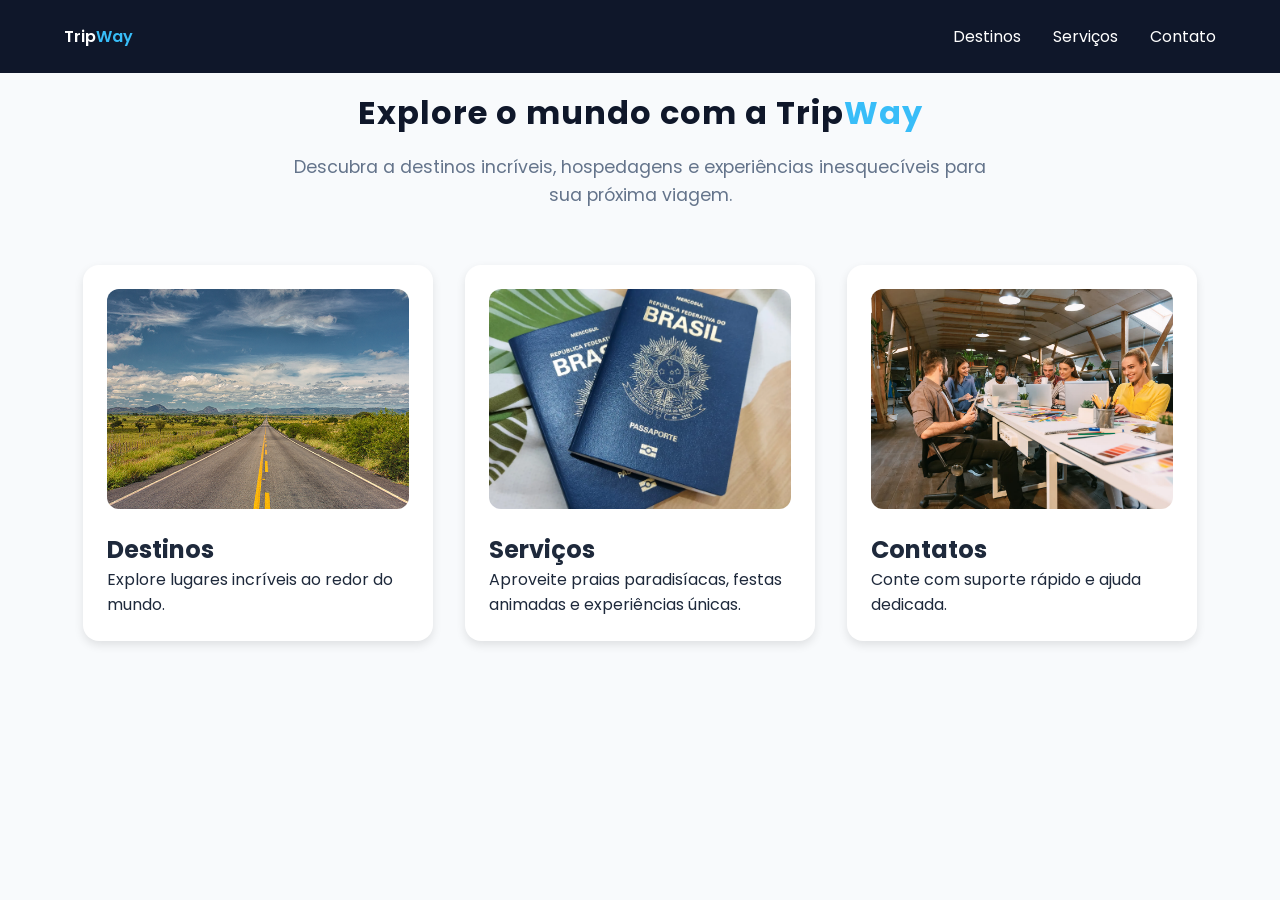
<file: index.html>
<!DOCTYPE html>
<html lang="pt-BR">

<head>
    <meta charset="UTF-8">
    <meta name="viewport" content="width=device-width, initial-scale=1.0">
    <link rel="preconnect" href="https://fonts.googleapis.com">
    <link rel="preconnect" href="https://fonts.gstatic.com" crossorigin>
    <link rel="stylesheet" href="css/style.css">
    <link href="https://fonts.googleapis.com/css2?family=Poppins:ital,wght@0,100;0,200;0,300;0,400;0,500;0,600;0,700;0,800;0,900;1,100;1,200;1,300;1,400;1,500;1,600;1,700;1,800;1,900&family=Roboto:ital,wght@0,100..900;1,100..900&display=swap" rel="stylesheet">
    <title>TripWay</title>
</head>

<body>
    <!--Navegação-->
    <nav class="navbar">

        <a class="logo" href="index.html">
            Trip<span>Way</span>
        </a>

        <ul class="nav-links">
            <li><a href="pages/destinos.html">Destinos</a></li>
            <li><a href="pages/servicos.html">Serviços</a></li>
            <li><a href="pages/contatos.html">Contato</a></li>
        </ul>
    </nav>

    <!--Cabeçalho do Projeto-->
    <header class="header-container">

        <h1 id="main-title">
            Explore o mundo com a Trip<span>Way</span>
        </h1>

        <p>
            Descubra a destinos incríveis, hospedagens e experiências
            inesquecíveis para sua próxima viagem.
        </p>

    </header>

    <!--Conteúdo principal-->
    <main>

        <section class="cards-container">

            <a class="card" href="./pages/destinos.html">

                <img src="./images/destinos.png" alt="Destinos">

                <h2>Destinos</h2>

                <p>
                    Explore lugares incríveis ao redor do mundo.
                </p>
            </a>

            <a class="card" href="./pages/servicos.html">

                <img src="./images/servicos.webp" alt="Serviços">

                <h2>Serviços</h2>

                <p>
                    Aproveite praias paradisíacas, festas animadas
                    e experiências únicas.
                </p>
            </a>

            <a class="card" href="./pages/contatos.html">

                <img src="./images/suporte.jpg" alt="Contato">

                <h2>Contatos</h2>

                <p>
                    Conte com suporte rápido e ajuda dedicada.
                </p>

                
            </a>

        </section>

    </main>

</body>

</html>
</file>
<file: css/style.css>
/* RESET */
* {
    margin: 0;
    padding: 0;
    box-sizing: border-box;
}

/* VARIAVEIS */
:root {
    --primary-color:#0f172a;
    --secondary-color:#38bdf8;
    --background-color:#f8fafc;
    --text-color:#1e293b;
    --white:#fff;
}

/* BODY */
body {
    font-family: "Poppins", sans-serif;
    background-color: var(--background-color);
    color: var(--text-color);
}

/*NAVBAR */

.logo {
    display: flex;
    text-decoration: none;
    color: var(--white);
    font-weight: 600;
}

.logo span {
    color: var(--secondary-color);
}

.navbar {
    display: flex;
    justify-content: space-between;
    align-items: center;
    padding: 1.5rem 5%;
    background-color: var(--primary-color);
}

.nav-links {
    display: flex;
    gap: 2rem;
    list-style: none;
}

.nav-links a {
    color: white;
    text-decoration: none;
    transition: 0.3s;
}

.nav-links a:hover {
    color: var(--secondary-color);
}

#main-title{
    letter-spacing: 1px;
}

/* HEADER */

.header-container {
    display: flex;
    flex-direction: column;
    justify-content: center;
    align-items: center;

    text-align: center;

    padding: 1rem 3%;
}

.header-container h1 {
    font-size: 2rem;
    color: var(--primary-color);

    margin-bottom: 1rem;
}

.header-container span {
    color: var(--secondary-color);
}

.header-container p {
    max-width: 700px;

    font-size: 1.1rem;
    line-height: 1.6;

    color: #64748b;
}

/* CONTAINER () */
.cards-container {
    display: flex;
    gap: 2rem;
    flex-wrap: wrap;
    justify-content: center;
}

.card {
    background-color: var(--white);

    width: 100%;
    max-width: 350px;

    margin-top: 40px;

    padding: 1.5rem;

    border-radius: 16px;

    box-shadow: 0 4px 10px rgba(0, 0, 0, 0.1);

    transition: 0.3s;

    text-decoration: none;
    color: var(--text-color);

    display: block;
}

.card img{
    width:100%;
    height:220px;

    object-fit:cover;

    border-radius:12px;

    margin-bottom:1rem;
}

.card:hover {
    box-shadow: 0 6px 15px var(--secondary-color);
    cursor: pointer;
}

.choose-destiny {
    display: flex;
    justify-content: center;
    align-items: center;
    margin-top: 40px;
}

.form-destiny {
    display: flex;
    flex-direction: column;
    align-items: center;
    gap: 12px;
    margin-top: 20px;

    padding: 50px;
    border-radius: 12px;
    background-color: #f5f5f5;
    border: solid 2px var(--primary-color);
    width: 40rem;
    margin-left: auto;
    margin-right: auto;
}

.form-destiny, 
.destinations {
    font-size: 1.5rem;
    font-weight: 700;
}

.form-destiny select,
.form-destiny button {
    padding: 20px;
    border-radius: 8px;
}

.contact {
    display: flex;
    justify-content: center;
    align-items: center;
    text-align: center;
    margin-top: 20px;
}

.contact img {
    width: 450px;
    border: 2px solid var(--primary-color);
}

.contact-form {
    display: flex;
    flex-direction: column;
    gap: 1rem;

    width: 100%;
    max-width: 600px;
    margin: 2rem auto;
}

.contact-form input, select {
    padding: 0.4rem;
    border-radius: 8px;
    border: 1px solid #ccc;
}

button{
    background-color: var(--secondary-color);
    color: white;
    border: none;
    padding: 0.6rem 4rem;
    border-radius: 8px;
    cursor: pointer;
    width: fit-content;
    align-self: center;
    margin-bottom: 1.5rem;
}

button:hover {
    opacity: 0.8;
}


/* RESPONSIVIDADE */

@media (max-width: 768px) {

    .navbar {
        flex-direction: column;
        gap: 1rem;
    }

    .nav-links {
        flex-direction: column;
        align-items: center;
    }

    .cards-container {
        flex-direction: column;
        align-items: center;
    }

    .card {
        max-width: 90%;
    }

    .contact-form {
        max-width: 90%;
    }

    .contact img {
        width: 90%;
    }
}
</file>
